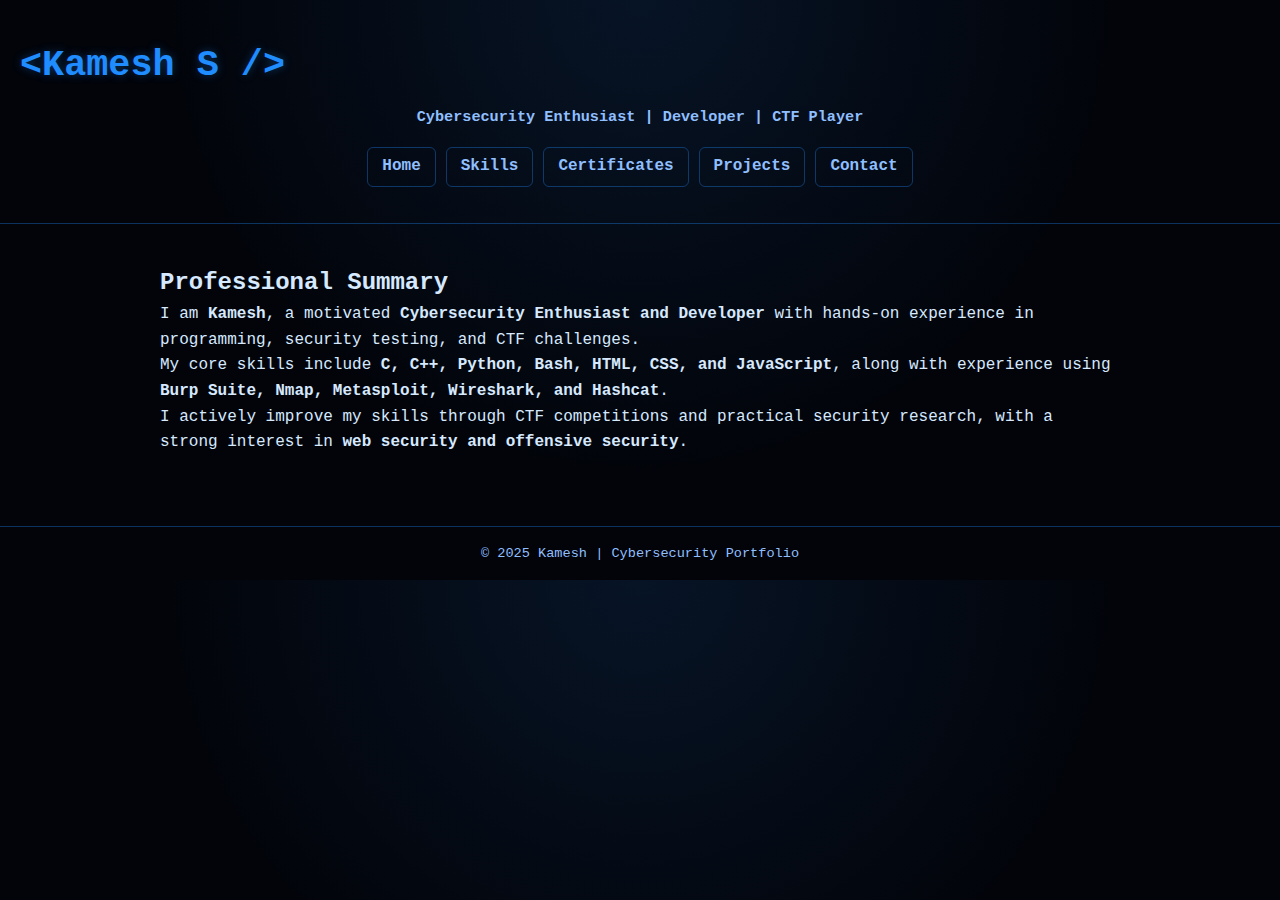
<file: index.html>
<!DOCTYPE html>
<html lang="en">
<head>
  <meta charset="UTF-8">
  <meta name="viewport" content="width=device-width, initial-scale=1.0">
  <title>Kamesh | Portfolio</title>
  <link rel="stylesheet" href="style.css">
</head>
<body>

  <header>
    <div class="nav-header">
      <h1>&lt;Kamesh S /&gt;</h1>

      <!-- Mobile Hamburger -->
      <button class="menu-toggle" onclick="toggleMenu()"></button>
    </div>

    <h2>Cybersecurity Enthusiast | Developer | CTF Player</h2>

    <nav id="nav-menu">
      <a href="index.html">Home</a>
      <a href="skills.html">Skills</a>
      <a href="certificates.html">Certificates</a>
      <a href="projects.html">Projects</a>
      <a href="contact.html">Contact</a>
    </nav>
  </header>

  <section class="terminal-box">
    <h2>Professional Summary</h2>

    <p>
      I am <strong>Kamesh</strong>, a motivated <strong>Cybersecurity Enthusiast and Developer</strong>
      with hands-on experience in programming, security testing, and CTF challenges.
    </p>

    <p>
      My core skills include <strong>C, C++, Python, Bash, HTML, CSS, and JavaScript</strong>,
      along with experience using <strong>Burp Suite, Nmap, Metasploit, Wireshark, and Hashcat</strong>.
    </p>

    <p>
      I actively improve my skills through CTF competitions and practical security research,
      with a strong interest in <strong>web security and offensive security</strong>.
    </p>
  </section>

  <footer>
    <p>© 2025 Kamesh | Cybersecurity Portfolio</p>
  </footer>

  <!-- JavaScript -->
  <script>
    function toggleMenu() {
      const nav = document.getElementById("nav-menu");
      const btn = document.querySelector(".menu-toggle");

      nav.classList.toggle("show");
      btn.classList.toggle("active");
    }
  </script>

</body>
</html>
</file>
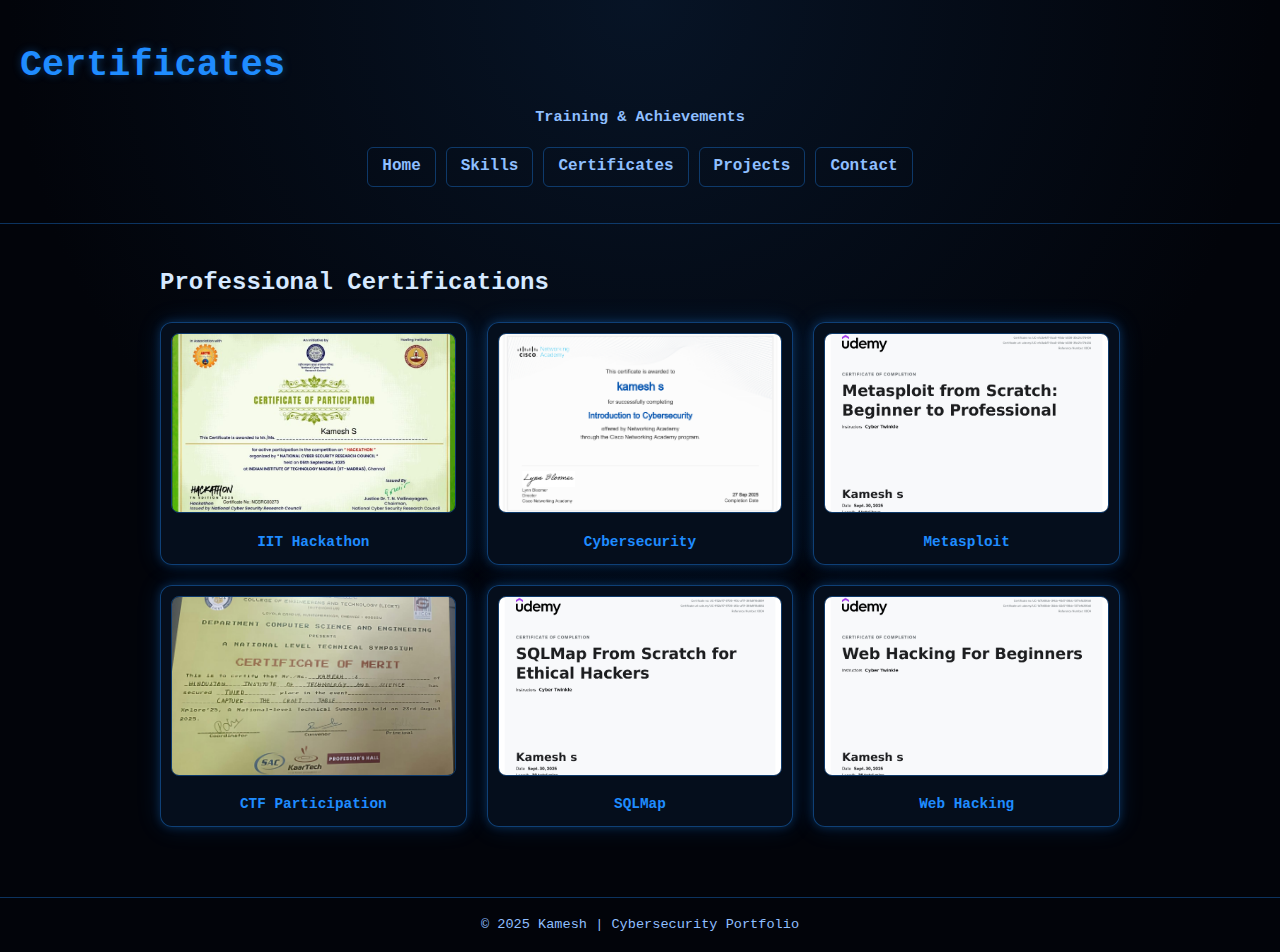
<file: certificates.html>
<!DOCTYPE html>
<html lang="en">
<head>
  <meta charset="UTF-8">
  <meta name="viewport" content="width=device-width, initial-scale=1.0">
  <title>Certificates | Kamesh</title>
  <link rel="stylesheet" href="style.css">
</head>
<body>

  <header>
    <div class="nav-header">
      <h1>Certificates</h1>

      <!-- Mobile Hamburger Button -->
      <button class="menu-toggle" onclick="toggleMenu()"></button>
    </div>

    <h2>Training & Achievements</h2>

    <nav id="nav-menu">
      <a href="index.html">Home</a>
      <a href="skills.html">Skills</a>
      <a href="certificates.html">Certificates</a>
      <a href="projects.html">Projects</a>
      <a href="contact.html">Contact</a>
    </nav>
  </header>

  <section class="terminal-box">
    <h2>Professional Certifications</h2>

    <div class="cert-gallery">

      <div class="cert-item">
        <img src="cert/cert1.jpg" alt="IIT Hackathon Certificate">
        <p>IIT Hackathon</p>
      </div>

      <div class="cert-item">
        <img src="cert/cert2.png" alt="Cybersecurity Certificate">
        <p>Cybersecurity</p>
      </div>

      <div class="cert-item">
        <img src="cert/cert3.jpg" alt="Metasploit Certificate">
        <p>Metasploit</p>
      </div>

      <div class="cert-item">
        <img src="cert/cert4.jpg" alt="CTF Certificate">
        <p>CTF Participation</p>
      </div>

      <div class="cert-item">
        <img src="cert/cert5.jpg" alt="SQLMap Certificate">
        <p>SQLMap</p>
      </div>

      <div class="cert-item">
        <img src="cert/cert6.jpg" alt="Web Hacking Certificate">
        <p>Web Hacking</p>
      </div>

    </div>
  </section>

  <footer>
    <p>© 2025 Kamesh | Cybersecurity Portfolio</p>
  </footer>

  <!-- Mobile Menu Script -->
  <script>
    function toggleMenu() {
      const nav = document.getElementById("nav-menu");
      const btn = document.querySelector(".menu-toggle");

      nav.classList.toggle("show");
      btn.classList.toggle("active");
    }
  </script>

</body>
</html>
</file>
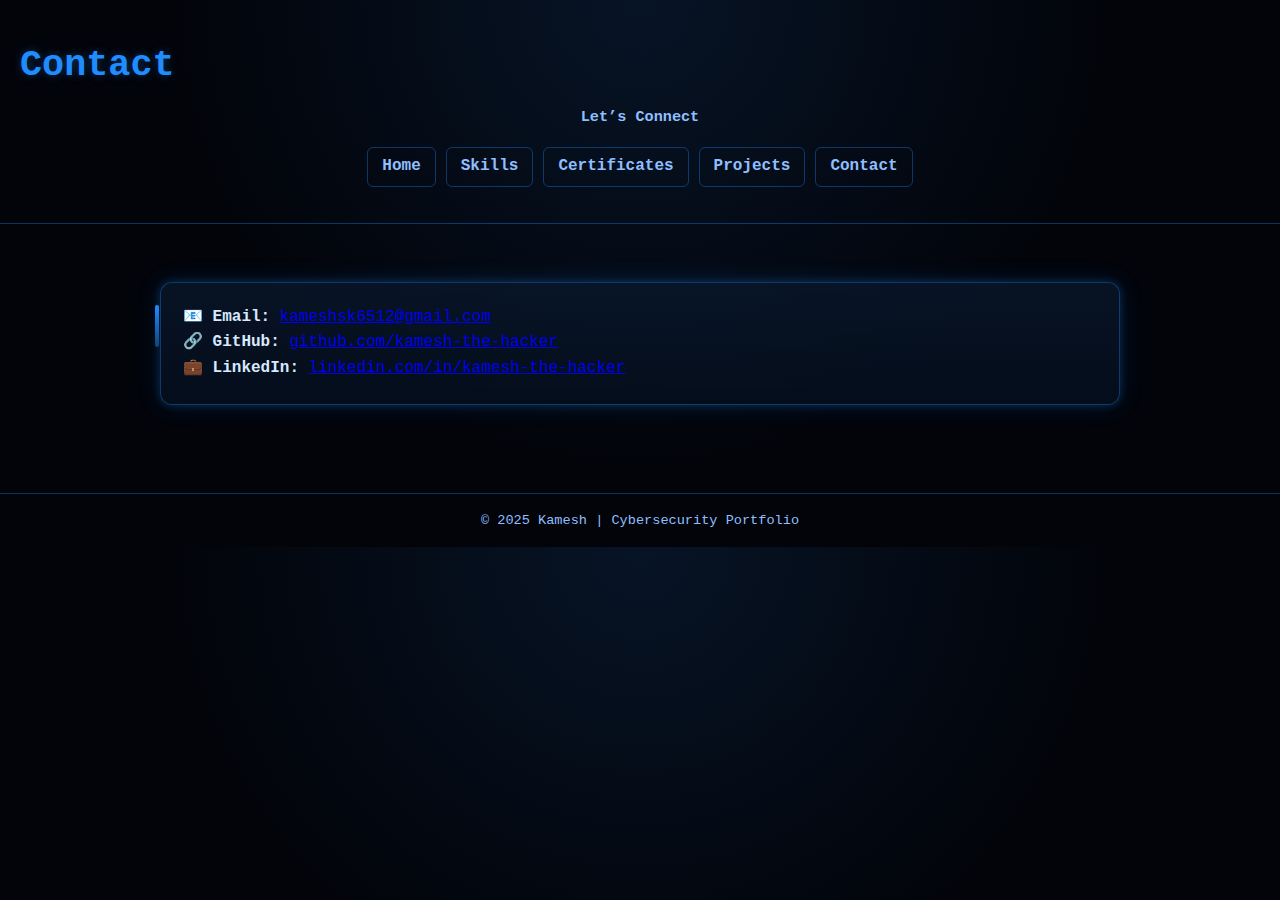
<file: contact.html>
<!DOCTYPE html>
<html lang="en">
<head>
  <meta charset="UTF-8">
  <meta name="viewport" content="width=device-width, initial-scale=1.0">
  <title>Contact | Kamesh</title>
  <link rel="stylesheet" href="style.css">
</head>
<body>

  <header>
    <div class="nav-header">
      <h1>Contact</h1>

      <!-- Mobile Hamburger Button -->
      <button class="menu-toggle" onclick="toggleMenu()"></button>
    </div>

    <h2>Let’s Connect</h2>

    <nav id="nav-menu">
      <a href="index.html">Home</a>
      <a href="skills.html">Skills</a>
      <a href="certificates.html">Certificates</a>
      <a href="projects.html">Projects</a>
      <a href="contact.html">Contact</a>
    </nav>
  </header>

  <section>
    <div class="card">

      <p>
        📧 <strong>Email:</strong>
        <a href="mailto:kameshsk6512@gmail.com">kameshsk6512@gmail.com</a>
      </p>

      <p>
        🔗 <strong>GitHub:</strong>
        <a href="https://github.com/kamesh-the-hacker" target="_blank">
          github.com/kamesh-the-hacker
        </a>
      </p>

      <p>
        💼 <strong>LinkedIn:</strong>
        <a href="https://linkedin.com/in/kamesh-the-hacker" target="_blank">
          linkedin.com/in/kamesh-the-hacker
        </a>
      </p>

    </div>
  </section>

  <footer>
    <p>© 2025 Kamesh | Cybersecurity Portfolio</p>
  </footer>

  <!-- Mobile Menu Script -->
  <script>
    function toggleMenu() {
      const nav = document.getElementById("nav-menu");
      const btn = document.querySelector(".menu-toggle");

      nav.classList.toggle("show");
      btn.classList.toggle("active");
    }
  </script>

</body>
</html>
</file>
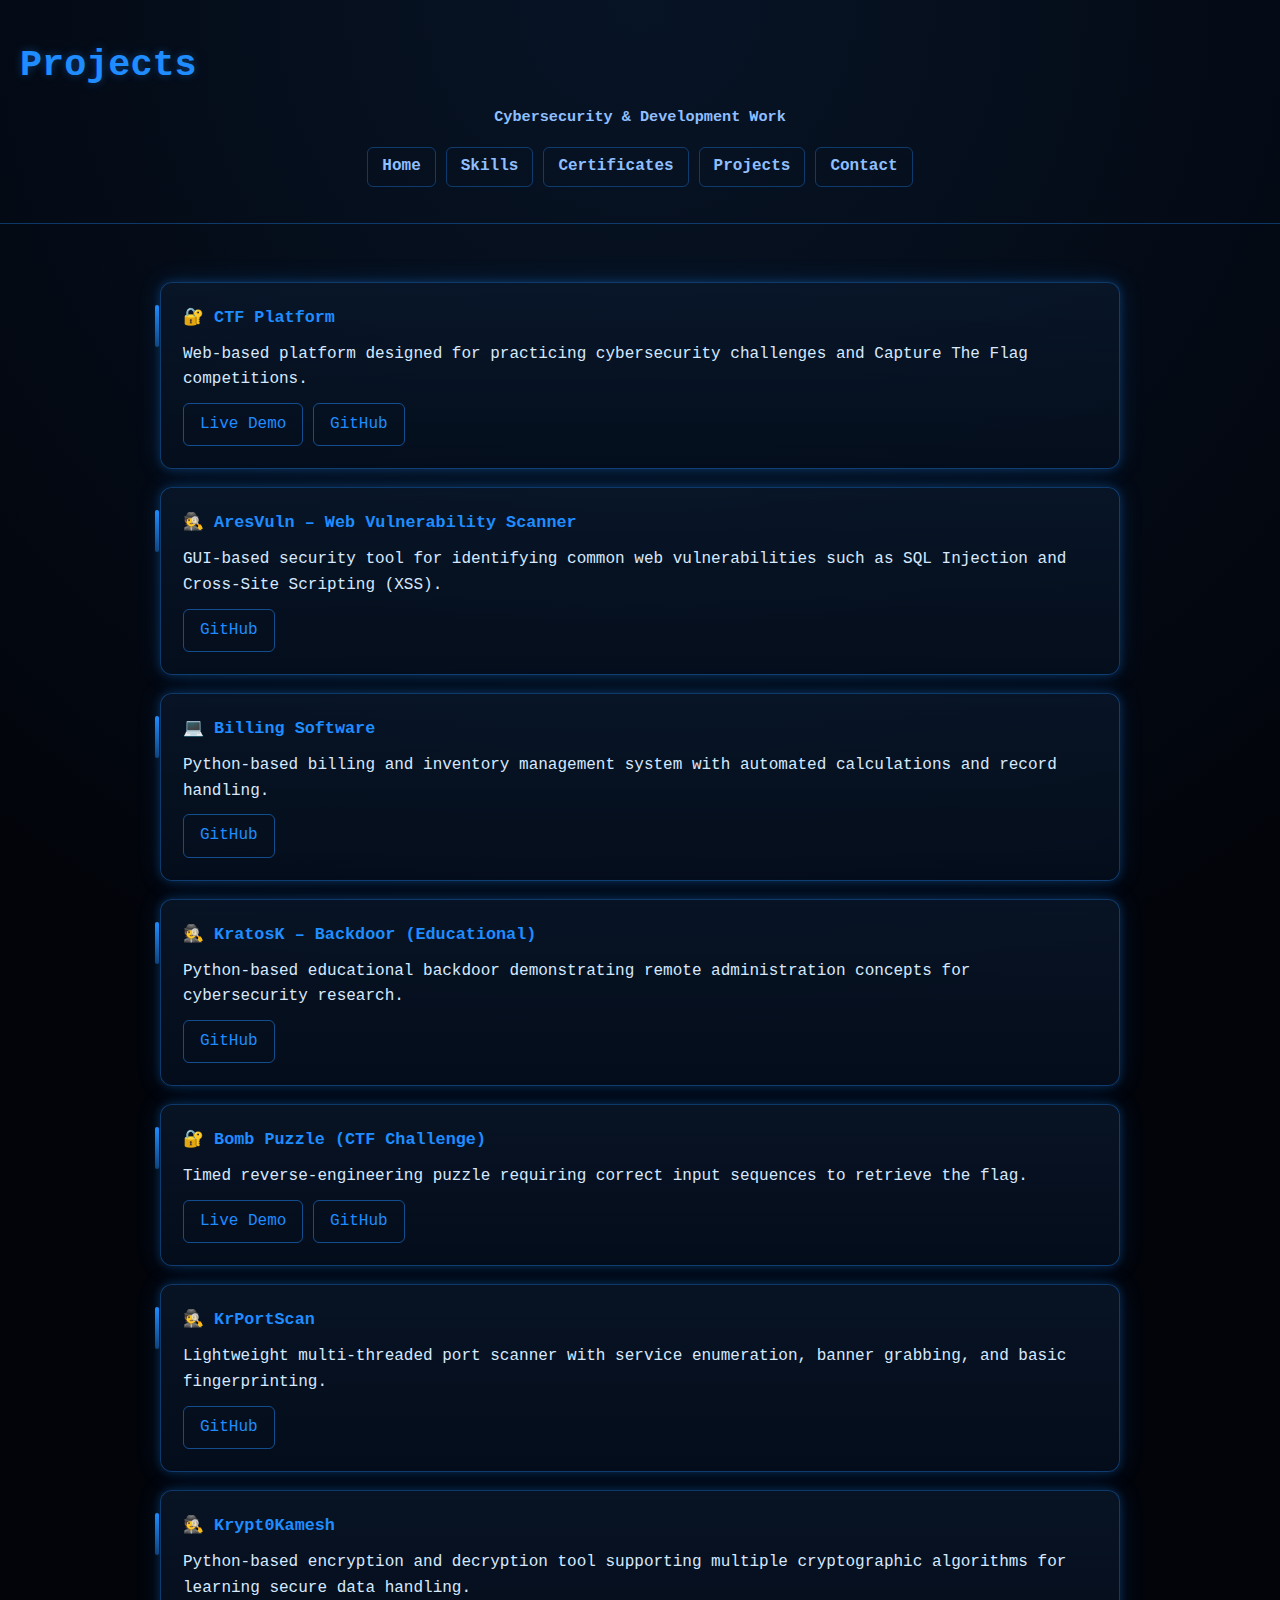
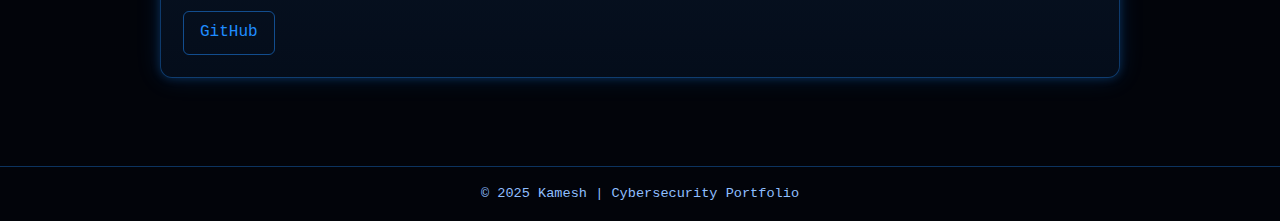
<file: projects.html>
<!DOCTYPE html>
<html lang="en">
<head>
  <meta charset="UTF-8">
  <meta name="viewport" content="width=device-width, initial-scale=1.0">
  <title>Projects | Kamesh</title>
  <link rel="stylesheet" href="style.css">
</head>
<body>

  <header>
    <div class="nav-header">
      <h1>Projects</h1>

      <!-- Mobile Hamburger Button -->
      <button class="menu-toggle" onclick="toggleMenu()"></button>
    </div>

    <h2>Cybersecurity & Development Work</h2>

    <nav id="nav-menu">
      <a href="index.html">Home</a>
      <a href="skills.html">Skills</a>
      <a href="certificates.html">Certificates</a>
      <a href="projects.html">Projects</a>
      <a href="contact.html">Contact</a>
    </nav>
  </header>

  <section>
    <div class="grid">

      <div class="card">
        <h3>🔐 CTF Platform</h3>
        <p>
          Web-based platform designed for practicing cybersecurity challenges
          and Capture The Flag competitions.
        </p>
        <a class="btn" href="https://vhpctf.onrender.com/" target="_blank">Live Demo</a>
        <a class="btn" href="https://github.com/kamesh-the-hacker/CTF" target="_blank">GitHub</a>
      </div>

      <div class="card">
        <h3>🕵️ AresVuln – Web Vulnerability Scanner</h3>
        <p>
          GUI-based security tool for identifying common web vulnerabilities
          such as SQL Injection and Cross-Site Scripting (XSS).
        </p>
        <a class="btn" href="https://github.com/kamesh-the-hacker/AresVuln" target="_blank">GitHub</a>
      </div>

      <div class="card">
        <h3>💻 Billing Software</h3>
        <p>
          Python-based billing and inventory management system
          with automated calculations and record handling.
        </p>
        <a class="btn" href="https://github.com/kamesh-the-hacker/BILLING-SOFTWARE" target="_blank">GitHub</a>
      </div>

      <div class="card">
        <h3>🕵️ KratosK – Backdoor (Educational)</h3>
        <p>
          Python-based educational backdoor demonstrating
          remote administration concepts for cybersecurity research.
        </p>
        <a class="btn" href="https://github.com/kamesh-the-hacker/kratos-k" target="_blank">GitHub</a>
      </div>

      <div class="card">
        <h3>🔐 Bomb Puzzle (CTF Challenge)</h3>
        <p>
          Timed reverse-engineering puzzle requiring
          correct input sequences to retrieve the flag.
        </p>
        <a class="btn" href="https://kamesh-the-hacker.github.io/bomb-puzzle/" target="_blank">Live Demo</a>
        <a class="btn" href="https://github.com/kamesh-the-hacker/bomb-puzzle" target="_blank">GitHub</a>
      </div>

      <div class="card">
        <h3>🕵️ KrPortScan</h3>
        <p>
          Lightweight multi-threaded port scanner with
          service enumeration, banner grabbing, and basic fingerprinting.
        </p>
        <a class="btn" href="https://github.com/kamesh-the-hacker/kport-scan" target="_blank">GitHub</a>
      </div>

      <div class="card">
        <h3>🕵️ Krypt0Kamesh</h3>
        <p>
          Python-based encryption and decryption tool supporting
          multiple cryptographic algorithms for learning secure data handling.
        </p>
        <a class="btn" href="https://github.com/kamesh-the-hacker/krypt0kamesh" target="_blank">GitHub</a>
      </div>

    </div>
  </section>

  <footer>
    <p>© 2025 Kamesh | Cybersecurity Portfolio</p>
  </footer>

  <!-- Mobile Menu Script -->
  <script>
    function toggleMenu() {
      const nav = document.getElementById("nav-menu");
      const btn = document.querySelector(".menu-toggle");

      nav.classList.toggle("show");
      btn.classList.toggle("active");
    }
  </script>

</body>
</html>
</file>
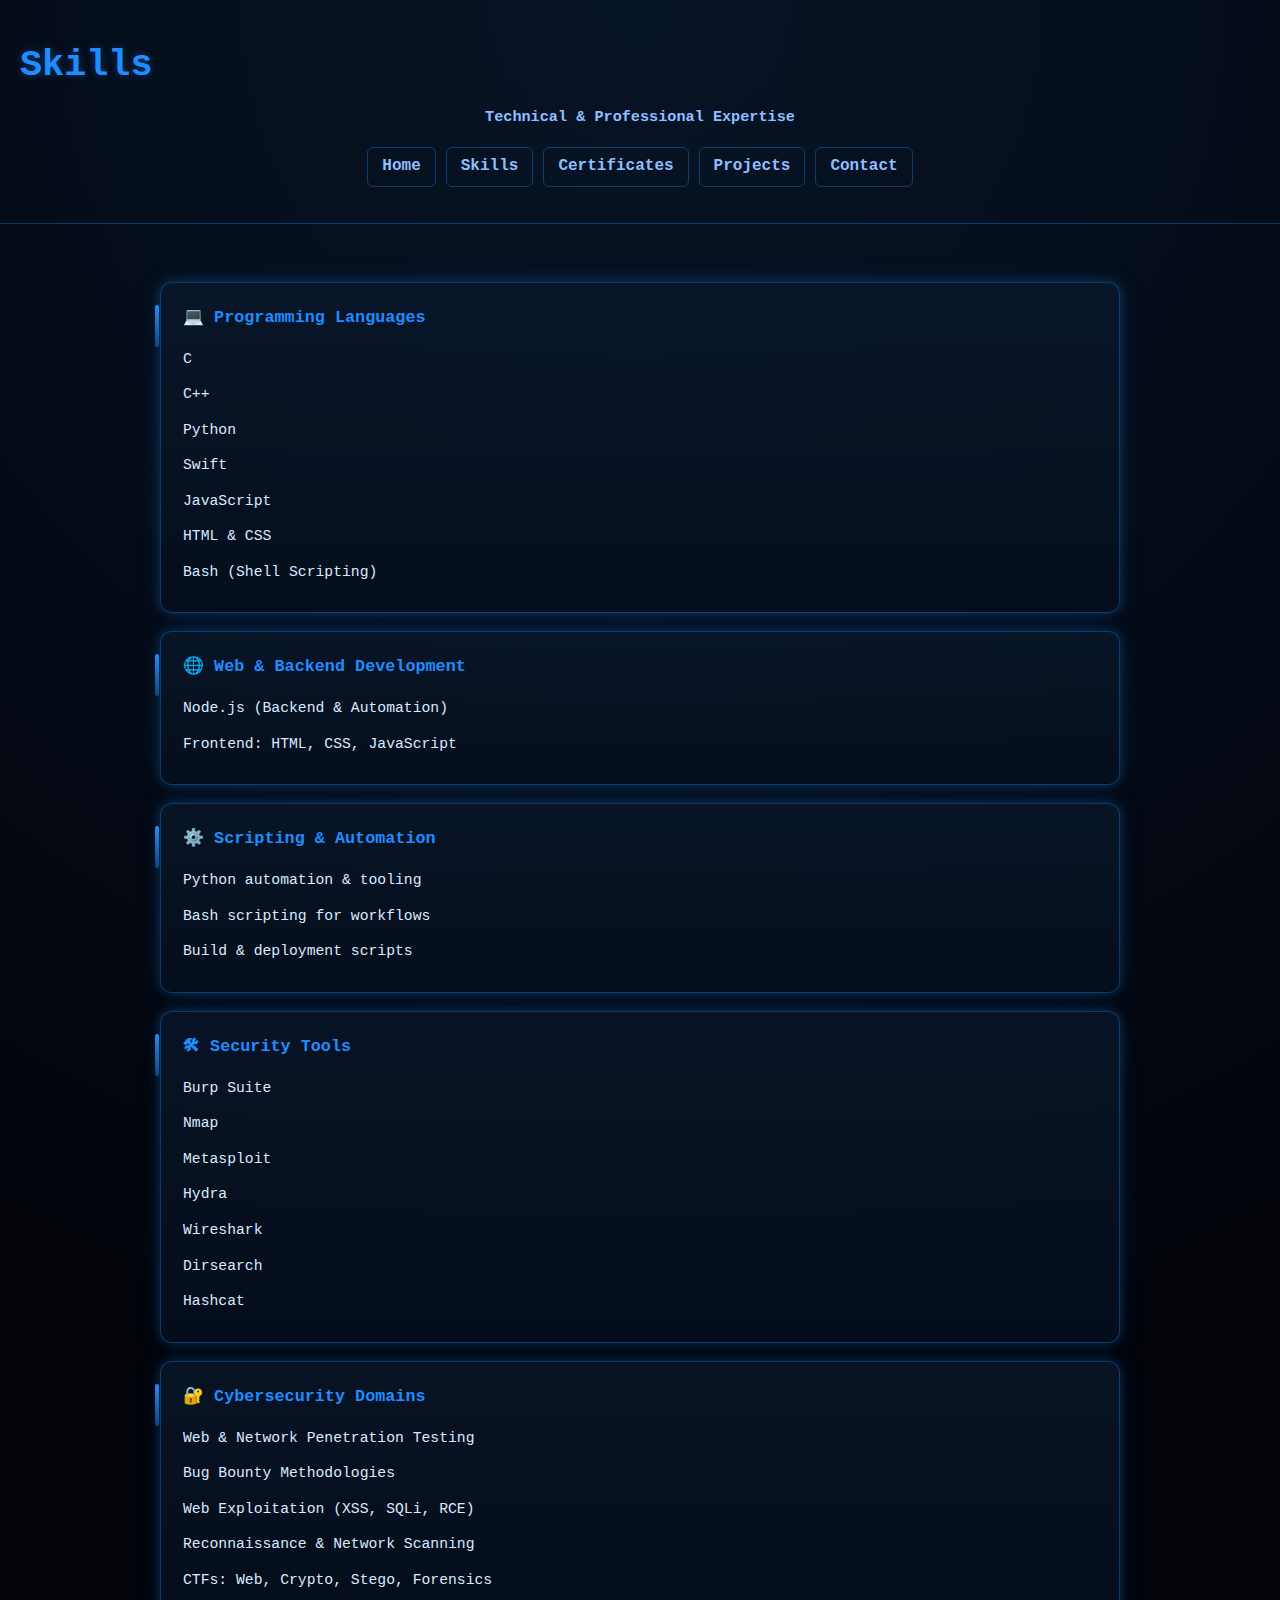
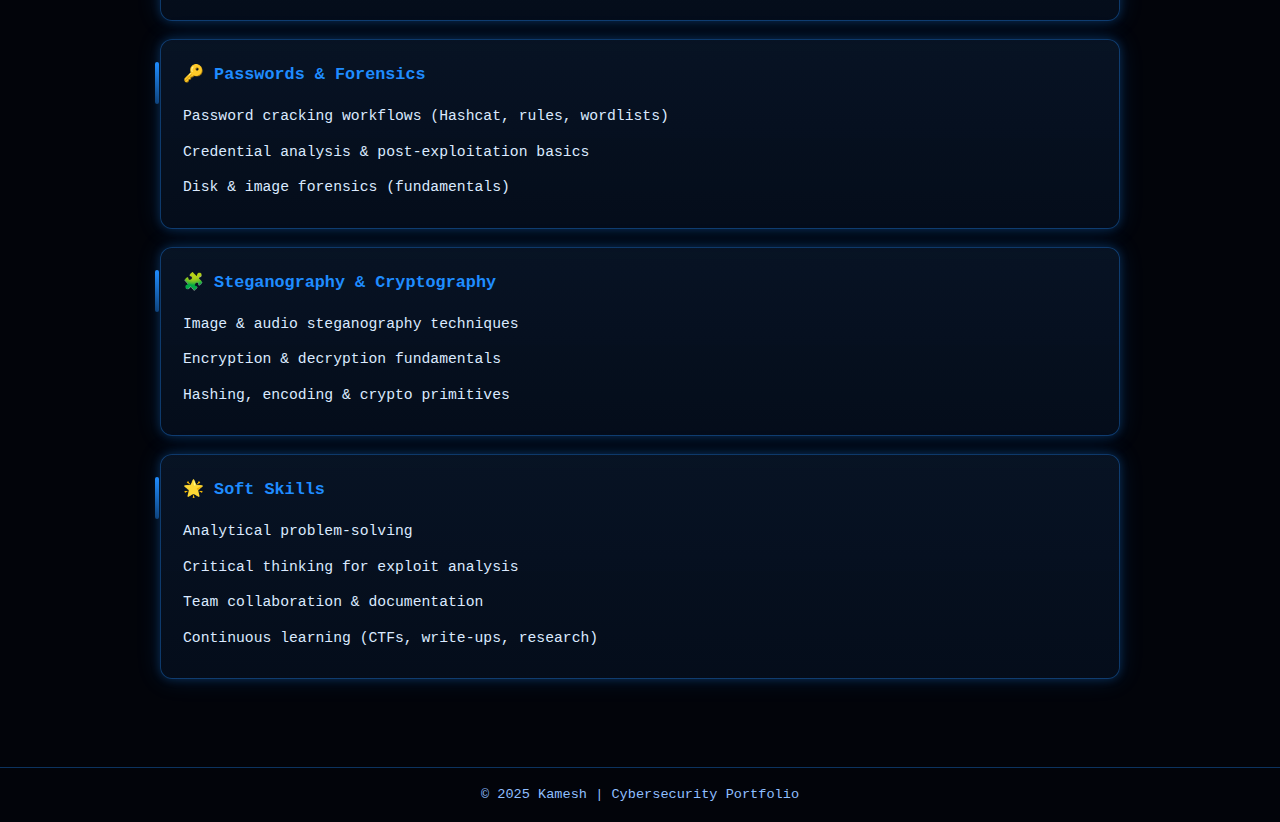
<file: skills.html>
<!DOCTYPE html>
<html lang="en">
<head>
  <meta charset="UTF-8" />
  <meta name="viewport" content="width=device-width, initial-scale=1.0" />
  <title>Skills | Kamesh</title>
  <link rel="stylesheet" href="style.css" />
</head>
<body>

  <header>
    <div class="nav-header">
      <h1>Skills</h1>

      <!-- Mobile Hamburger Button -->
      <button class="menu-toggle" onclick="toggleMenu()"></button>
    </div>

    <h2>Technical & Professional Expertise</h2>

    <nav id="nav-menu">
      <a href="index.html">Home</a>
      <a href="skills.html">Skills</a>
      <a href="certificates.html">Certificates</a>
      <a href="projects.html">Projects</a>
      <a href="contact.html">Contact</a>
    </nav>
  </header>

  <main class="container">
    <section class="grid">

      <!-- Programming Languages -->
      <article class="card">
        <h3>💻 Programming Languages</h3>
        <ul>
          <li>C</li>
          <li>C++</li>
          <li>Python</li>
          <li>Swift</li>
          <li>JavaScript</li>
          <li>HTML &amp; CSS</li>
          <li>Bash (Shell Scripting)</li>
        </ul>
      </article>

      <!-- Web & Backend -->
      <article class="card">
        <h3>🌐 Web & Backend Development</h3>
        <ul>
          <li>Node.js (Backend & Automation)</li>
          
          <li>Frontend: HTML, CSS, JavaScript</li>
          
        </ul>
      </article>

      <!-- Scripting & Automation -->
      <article class="card">
        <h3>⚙️ Scripting & Automation</h3>
        <ul>
          <li>Python automation & tooling</li>
          <li>Bash scripting for workflows</li>
          <li>Build & deployment scripts</li>
        </ul>
      </article>

      <!-- Security Tools -->
      <article class="card">
        <h3>🛠 Security Tools</h3>
        <ul>
          <li>Burp Suite</li>
          <li>Nmap</li>
          <li>Metasploit</li>
          <li>Hydra</li>
          <li>Wireshark</li>
          <li>Dirsearch</li>
          <li>Hashcat</li>
        </ul>
      </article>

      <!-- Cybersecurity Domains -->
      <article class="card">
        <h3>🔐 Cybersecurity Domains</h3>
        <ul>
          <li>Web & Network Penetration Testing</li>
          <li>Bug Bounty Methodologies</li>
          <li>Web Exploitation (XSS, SQLi, RCE)</li>
          <li>Reconnaissance & Network Scanning</li>
          <li>CTFs: Web, Crypto, Stego, Forensics</li>
        </ul>
      </article>

      <!-- Passwords & Forensics -->
      <article class="card">
        <h3>🔑 Passwords & Forensics</h3>
        <ul>
          <li>Password cracking workflows (Hashcat, rules, wordlists)</li>
          <li>Credential analysis & post-exploitation basics</li>
          <li>Disk & image forensics (fundamentals)</li>
        </ul>
      </article>

      <!-- Stego & Crypto -->
      <article class="card">
        <h3>🧩 Steganography & Cryptography</h3>
        <ul>
          <li>Image & audio steganography techniques</li>
          <li>Encryption & decryption fundamentals</li>
          <li>Hashing, encoding & crypto primitives</li>
        </ul>
      </article>

      <!-- Soft Skills -->
      <article class="card">
        <h3>🌟 Soft Skills</h3>
        <ul>
          <li>Analytical problem-solving</li>
          <li>Critical thinking for exploit analysis</li>
          <li>Team collaboration & documentation</li>
          <li>Continuous learning (CTFs, write-ups, research)</li>
        </ul>
      </article>

    </section>
  </main>

  <footer class="footer">
    <p>© 2025 Kamesh | Cybersecurity Portfolio</p>
  </footer>

  <!-- Mobile Menu Script -->
  <script>
    function toggleMenu() {
      const nav = document.getElementById("nav-menu");
      const btn = document.querySelector(".menu-toggle");

      nav.classList.toggle("show");
      btn.classList.toggle("active");
    }
  </script>

</body>
</html>
</file>
<file: style.css>
/* =======================
   Root & Global
======================= */
:root {
  --bg: #02040a;
  --panel: rgba(0, 120, 255, 0.06);
  --accent: #1f8cff;
  --text: #d6e9ff;
  --muted: #8fbfff;
  --mono: "Courier New", monospace;
  --glow: 0 0 10px rgba(31, 140, 255, 0.25),
          0 0 25px rgba(31, 140, 255, 0.15);
}

* {
  box-sizing: border-box;
  margin: 0;
  padding: 0;
}

body {
  background:
    radial-gradient(circle at top, #071426 0%, #02040a 55%),
    linear-gradient(180deg, rgba(0,0,0,0.9), rgba(0,0,0,1));
  color: var(--text);
  font-family: var(--mono);
  line-height: 1.6;
}

/* =======================
   Header
======================= */
header {
  text-align: center;
  padding: 36px 20px;
  border-bottom: 1px solid rgba(31, 140, 255, 0.35);
}

.nav-header {
  display: flex;
  justify-content: space-between;
  align-items: center;
}

header h1 {
  font-size: 2.3rem;
  color: var(--accent);
  text-shadow: 0 0 8px rgba(31, 140, 255, 0.35);
}

header h2 {
  font-size: 0.95rem;
  color: var(--muted);
  margin-top: 10px;
}

/* =======================
   Navigation (Desktop)
======================= */
nav {
  margin-top: 18px;
  display: flex;
  justify-content: center;
  flex-wrap: wrap;
  gap: 10px;
}

nav a {
  color: var(--muted);
  text-decoration: none;
  font-weight: 600;
  padding: 6px 14px;
  border: 1px solid rgba(31, 140, 255, 0.35);
  border-radius: 6px;
  transition: 0.25s ease;
}

nav a:hover {
  background: rgba(31, 140, 255, 0.15);
  color: #ffffff;
  box-shadow: var(--glow);
}

/* =======================
   Hamburger Menu Button
======================= */
.menu-toggle {
  display: none;
  background: none;
  border: 1px solid rgba(31, 140, 255, 0.5);
  color: var(--accent);
  font-size: 1.6rem;
  padding: 4px 12px;
  border-radius: 6px;
  cursor: pointer;
  transition: all 0.25s ease;
}

.menu-toggle::before {
  content: "☰";
  transition: 0.25s ease;
}

.menu-toggle.active::before {
  content: "✖";
  transform: rotate(90deg);
}

.menu-toggle:hover {
  box-shadow: var(--glow);
}

/* =======================
   Sections
======================= */
section {
  padding: 40px 20px;
  max-width: 1000px;
  margin: auto;
}

/* =======================
   Cards
======================= */
.card {
  background: linear-gradient(
    180deg,
    rgba(10, 25, 45, 0.75),
    rgba(5, 15, 30, 0.85)
  );
  border: 1px solid rgba(31, 140, 255, 0.35);
  border-radius: 12px;
  padding: 22px;
  margin: 18px 0;
  box-shadow: var(--glow);
  transition: transform 0.25s ease, box-shadow 0.25s ease;
  position: relative;
}

.card::before {
  content: "";
  position: absolute;
  left: -6px;
  top: 22px;
  width: 4px;
  height: 42px;
  background: linear-gradient(
    180deg,
    #1f8cff,
    rgba(31, 140, 255, 0.4)
  );
  border-radius: 4px;
}

.card:hover {
  transform: translateY(-2px);
  box-shadow: 0 0 30px rgba(31, 140, 255, 0.35);
}

.card h3 {
  color: var(--accent);
  margin-bottom: 10px;
  font-size: 1.05rem;
}

.card ul {
  list-style: none;
}

.card li {
  padding: 6px 0;
  font-size: 0.92rem;
  color: #dbeaff;
}

/* =======================
   Buttons
======================= */
.btn {
  display: inline-block;
  padding: 8px 16px;
  border: 1px solid rgba(31, 140, 255, 0.5);
  color: var(--accent);
  text-decoration: none;
  border-radius: 6px;
  margin-top: 10px;
  transition: 0.25s ease;
}

.btn:hover {
  background: rgba(31, 140, 255, 0.2);
  color: #ffffff;
  box-shadow: var(--glow);
}

/* =======================
   Certificate Gallery
======================= */
.cert-gallery {
  display: grid;
  grid-template-columns: repeat(auto-fit, minmax(230px, 1fr));
  gap: 20px;
  margin-top: 20px;
}

.cert-item {
  border: 1px solid rgba(31, 140, 255, 0.4);
  border-radius: 12px;
  padding: 10px;
  background: rgba(5, 15, 30, 0.9);
  text-align: center;
  box-shadow: var(--glow);
  transition: transform 0.25s ease;
}

.cert-item img {
  width: 100%;
  height: 180px;
  object-fit: cover;
  border-radius: 8px;
  border: 1px solid rgba(31, 140, 255, 0.35);
}

.cert-item p {
  margin-top: 8px;
  color: var(--accent);
  font-weight: 600;
  font-size: 0.9rem;
}

.cert-item:hover {
  transform: scale(1.04);
}

/* =======================
   Footer
======================= */
footer {
  text-align: center;
  padding: 16px;
  border-top: 1px solid rgba(31, 140, 255, 0.35);
  font-size: 0.85rem;
  color: var(--muted);
  margin-top: 30px;
}

/* =======================
   Typing Effect
======================= */
.typing {
  display: inline-block;
  white-space: nowrap;
  overflow: hidden;
  border-right: 2px solid var(--accent);
  animation: typing 3s steps(20), blink 0.7s infinite;
}

@keyframes typing {
  from { width: 0 }
  to { width: 100% }
}

@keyframes blink {
  50% { border-color: transparent; }
}

/* =======================
   Mobile Responsive + Menu
======================= */
@media (max-width: 768px) {

  .menu-toggle {
    display: block;
  }

  nav {
    display: none;
    flex-direction: column;
    margin-top: 15px;
    gap: 8px;
  }

  nav.show {
    display: flex;
  }

  nav a {
    width: 100%;
    text-align: center;
    padding: 10px;
  }

  header h1 {
    font-size: 1.6rem;
  }

  header h2 {
    font-size: 0.85rem;
  }

  section {
    padding: 25px 15px;
  }

  .card {
    padding: 16px;
  }
}
</file>
